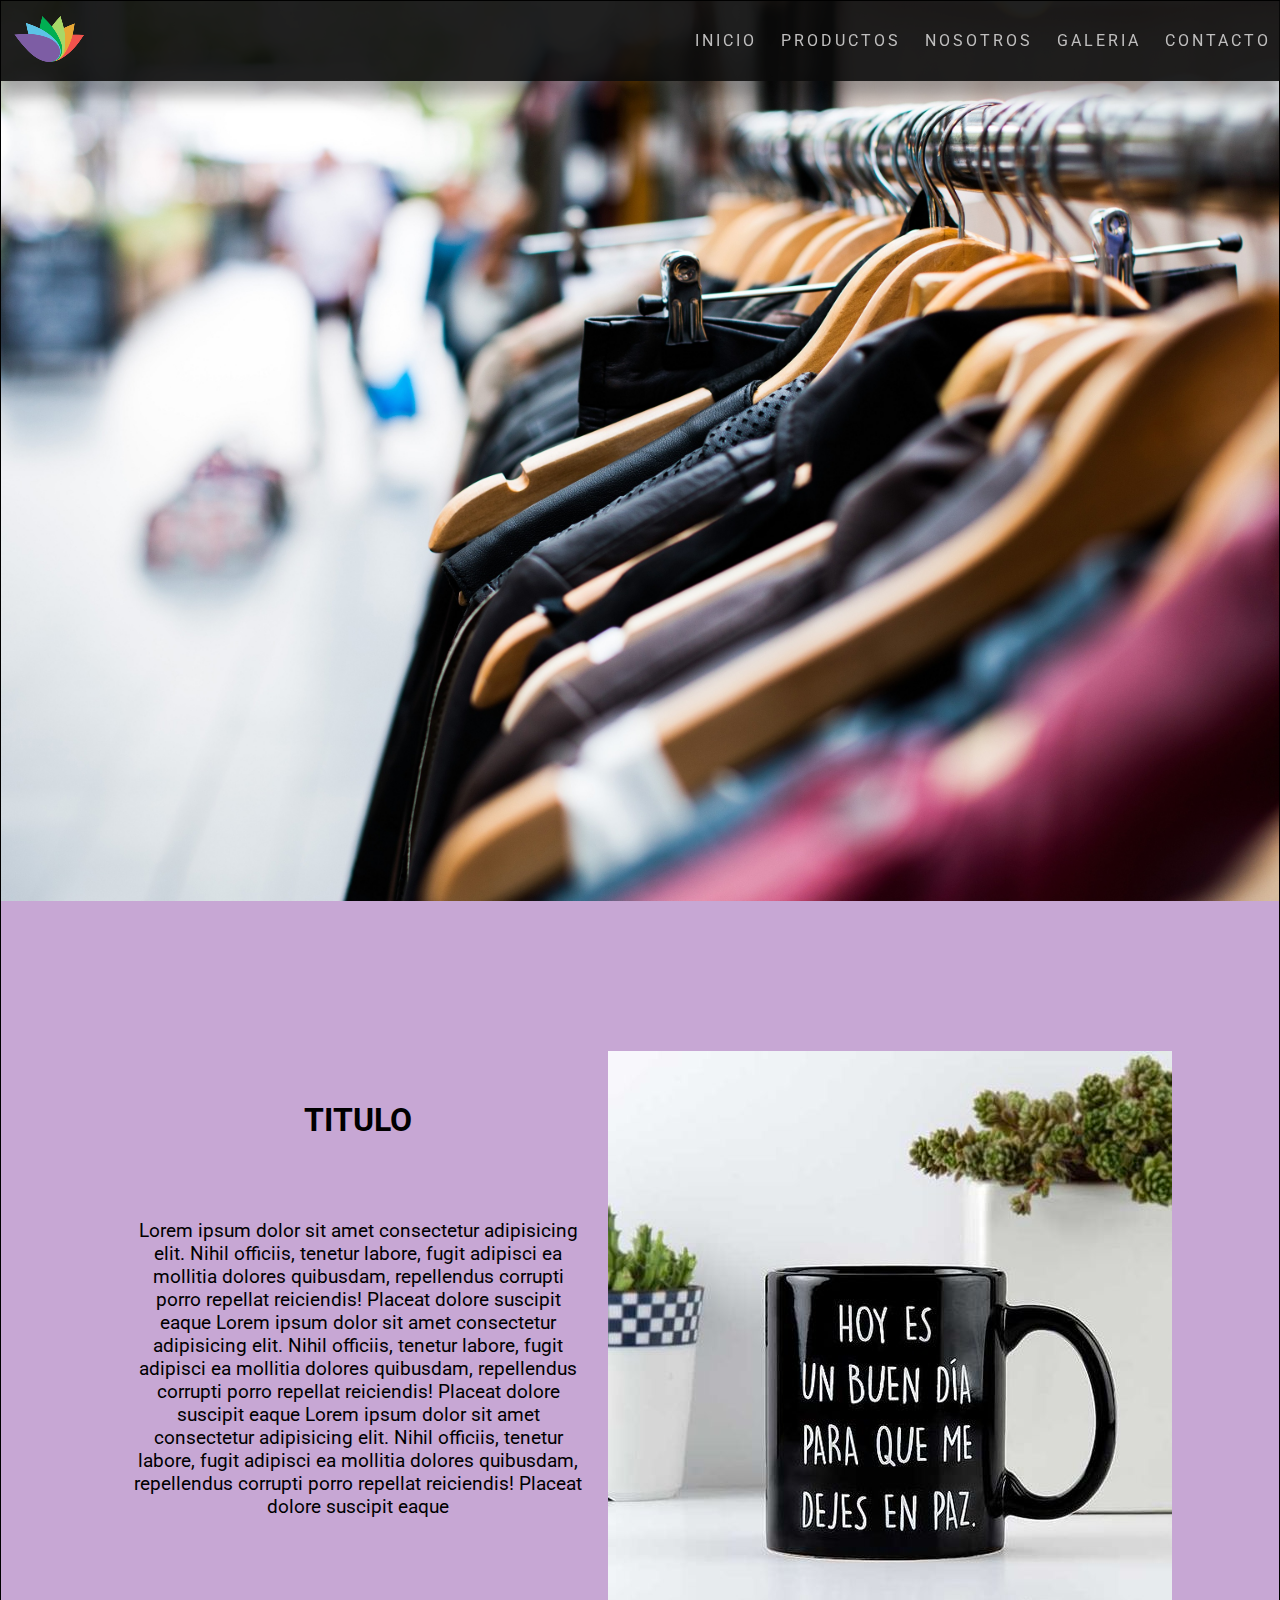
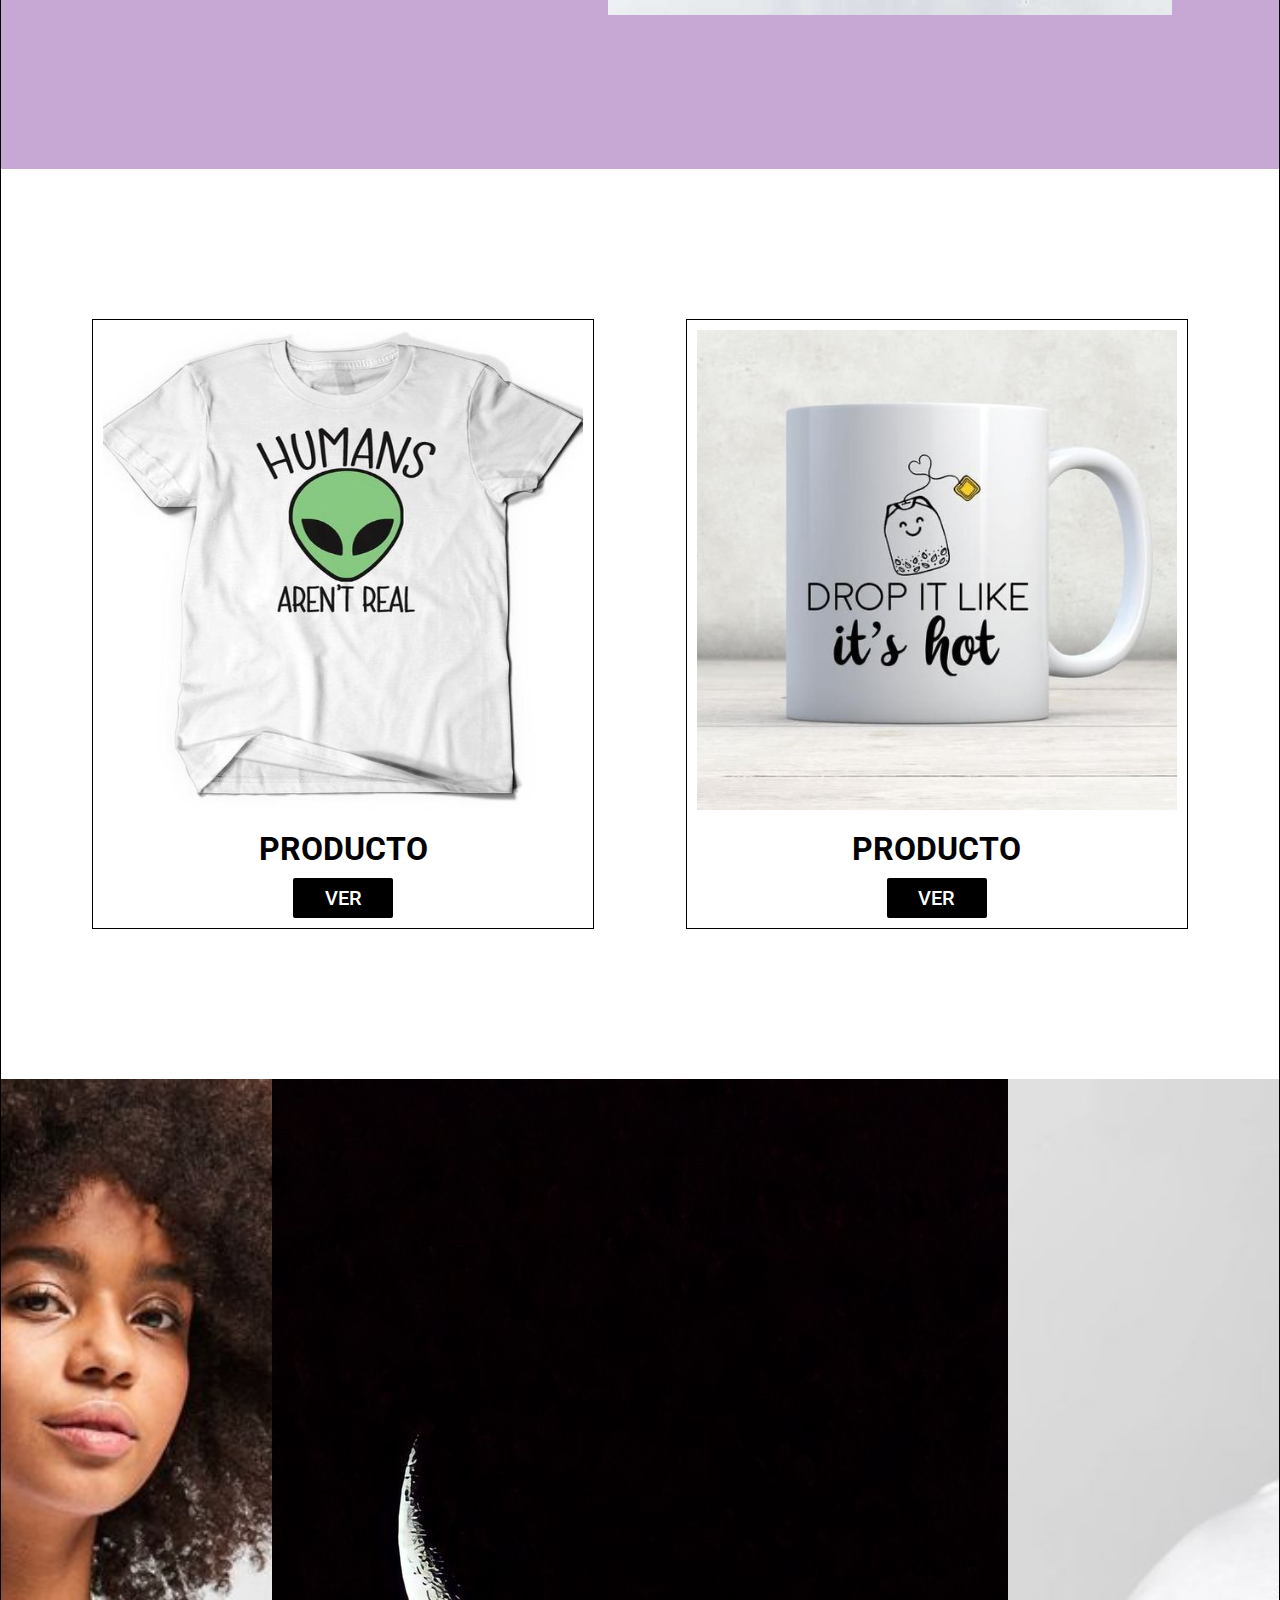
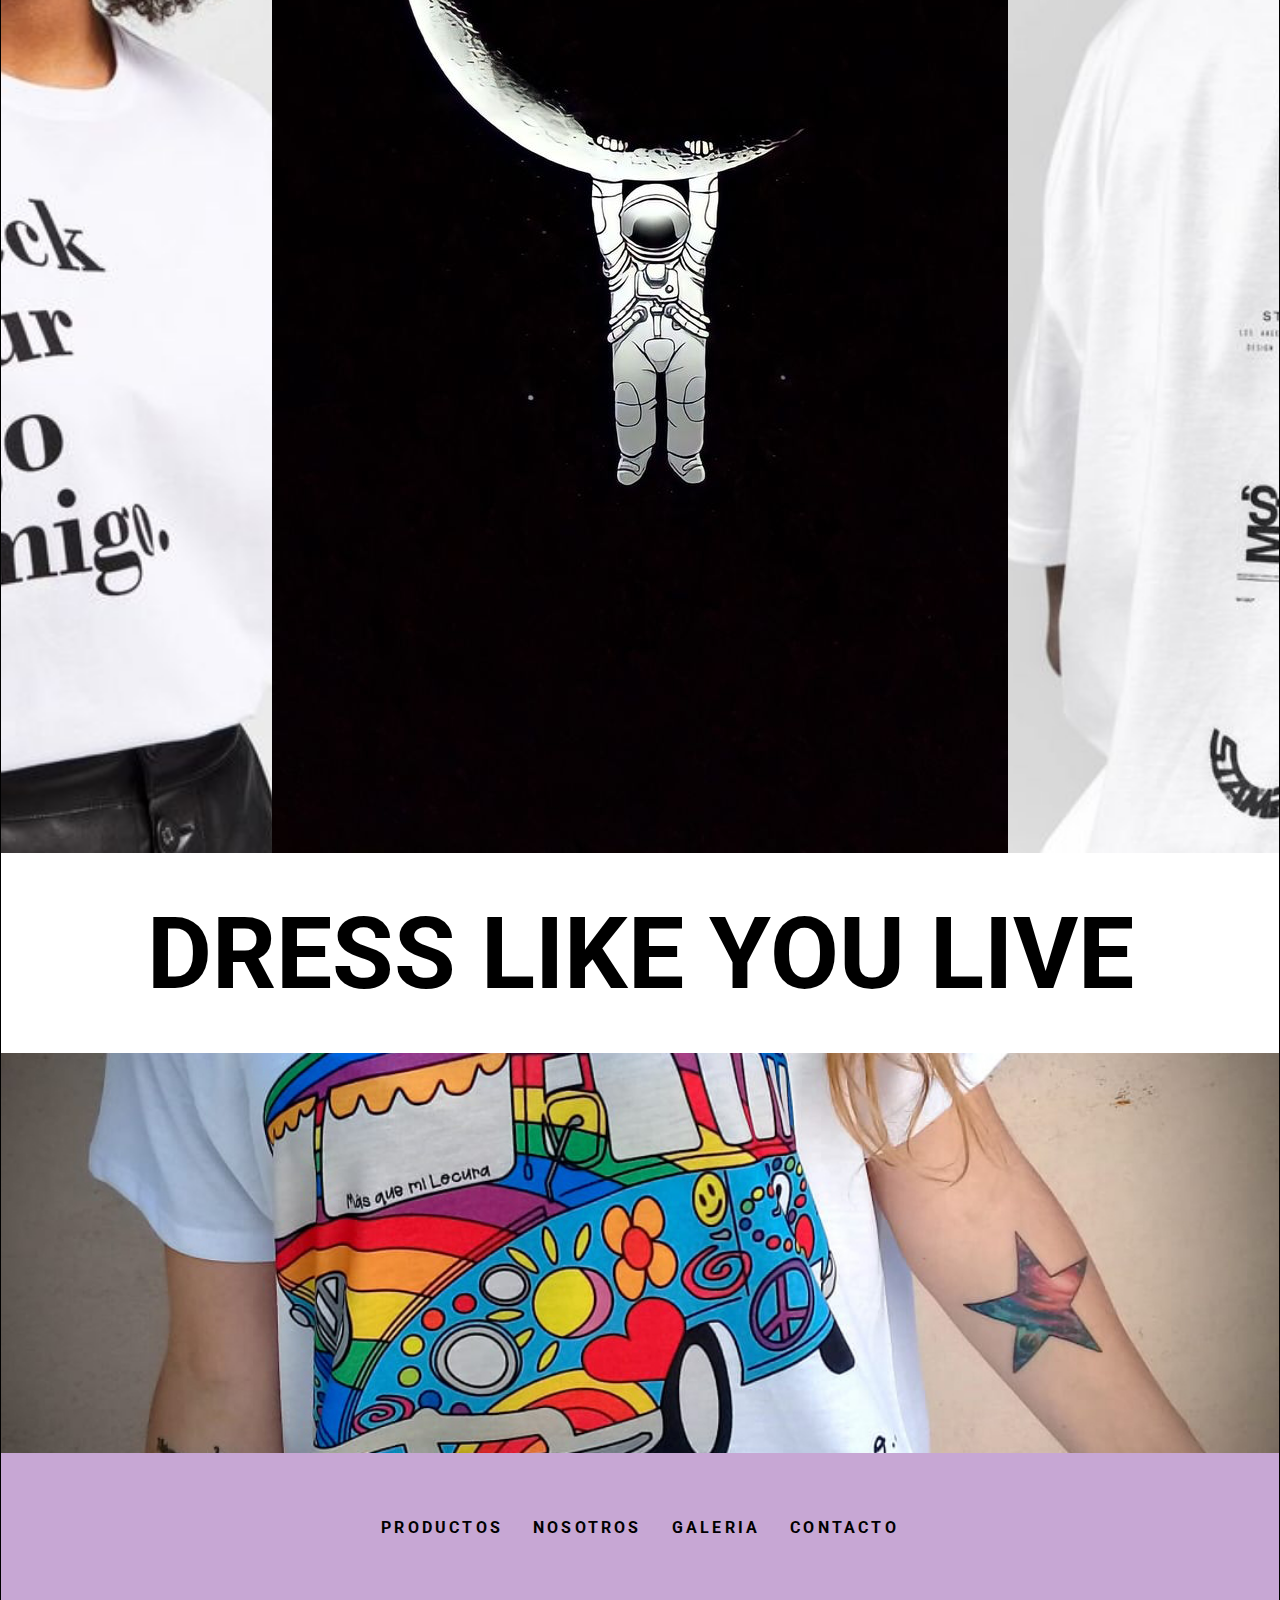
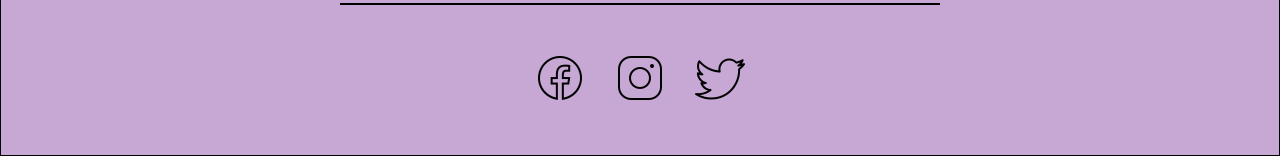
<file: index.html>
<!DOCTYPE html>
<html lang="en">

<head>
    <meta charset="UTF-8">
    <meta http-equiv="X-UA-Compatible" content="IE=edge">
    <meta name="viewport" content="width=device-width, initial-scale=1.0">
    <link rel="stylesheet" href="css/style.css">
    <link rel="preconnect" href="https://fonts.googleapis.com">
    <link rel="preconnect" href="https://fonts.gstatic.com" crossorigin>
    <link href="https://fonts.googleapis.com/css2?family=Roboto:ital,wght@0,100;0,300;0,400;0,500;0,700;0,900;1,100;1,300;1,400;1,500;1,700;1,900&display=swap" rel="stylesheet">
    <title>Sublimados Panicami - Inicio</title>
</head>

<body>
    <nav>
        <div class="nav-container">
            <div class="logo">
                <img src="/images/logo.png" alt="logo">
            </div>
            <ul class="links ">
                <li class="link-nav"><a href="/index.html">Inicio</a> </li>
                <li class="link-nav"><a href="/pages/productos.html">Productos</a></li>
                <li class="link-nav"><a href="/pages/nosotros.html">Nosotros</a></li>
                <li class="link-nav"><a href="/pages/galeria.html">Galeria</a></li>
                <li class="link-nav"><a href="/pages/contacto.html">Contacto</a></li>
            </ul>
            <div class="toggle">
                |||
            </div>
        </div>
    </nav>
    <main>
        <div>
            <img src="images/fnd-index.jpg" class="fnd-nav" alt="gorro, remera y zapatos">
        </div>
        <section id="index1">
            <div class="contain">
                <div class="info">
                    <h1>Titulo</h1>
                    <p> Lorem ipsum dolor sit amet consectetur adipisicing elit.
                        Nihil officiis, tenetur labore, fugit adipisci ea mollitia dolores quibusdam,
                        repellendus corrupti porro repellat reiciendis! Placeat dolore suscipit eaque
                        Lorem ipsum dolor sit amet consectetur adipisicing elit.
                        Nihil officiis, tenetur labore, fugit adipisci ea mollitia dolores quibusdam,
                        repellendus corrupti porro repellat reiciendis! Placeat dolore suscipit eaque
                        Lorem ipsum dolor sit amet consectetur adipisicing elit.
                        Nihil officiis, tenetur labore, fugit adipisci ea mollitia dolores quibusdam,
                        repellendus corrupti porro repellat reiciendis! Placeat dolore suscipit eaque
                    </p>
                </div>
                <div>
                    <img src="images/9.jpg" alt="taza">
                    
                </div>
            </div>
        </section>
        <section id="index2">
            <div class="contain">
                <div class="container-carrusel">
                    <img src="images/8.jpg" class="img-carrusel" alt="camiseta alien">
                    <h1>Producto</h1>
                    <div class="container-btn">
                        <button class="boton"><span>Ver</span></button>
                    </div>
                </div>
                <div class="container-carrusel">
                    <img src="images/7.jpg" class="img-carrusel" alt="taza te">
                    <h1>Producto</h1>
                    <div class="container-btn">
                        <button class="boton"><span>Ver</span></button>
                    </div>
                </div>

            </div>
        </section>
        <section id="#index3">
            <div class="contain">
                <img src="images/1.jpg" class="portada" alt="chica remera blanca">
                <img src="images/4.jpg" alt="astronauta" id="astro">
                <img src="images/3.jpg" class="portada" alt="chico remera blanca">
            </div>
        </section>
        <section id="index4">
            <div class="contain">
                <h1>Dress like you live</h1>
            </div>
        </section>
        <section id="index5">
            <div class="contain">
                <img src="images/14.jpg" alt="remera camioneta">
            </div>
        </section>
    </main>
    <footer>
        <div class="pie-links">
            <ul>
                <li><a href="pages/productos.html">Productos</a></li>
                <li><a href="pages/nosotros.html">Nosotros</a></li>
                <li><a href="pages/galeria.html">Galeria</a></li>
                <li><a href="pages/contacto.html">Contacto</a></li>
            </ul>
        </div>
        <div class="contain">
            <hr class="linea">
        </div>
            <div class="pie-links">
                <ul>
                    <li><a href="#"><img src="images/icons8-facebook-50.png" alt="facebook"></a></li>
                    <li><a href="#"><img src="images/icons8-instagram-50.png" alt="instagram"></a></li>
                    <li><a href="#"><img src="images/icons8-twitter-50.png" alt="twitter"></a></li>
                </ul>
            </div>
    </footer>
</body>
<script src="/js/main.js"></script>

</html>
</file>
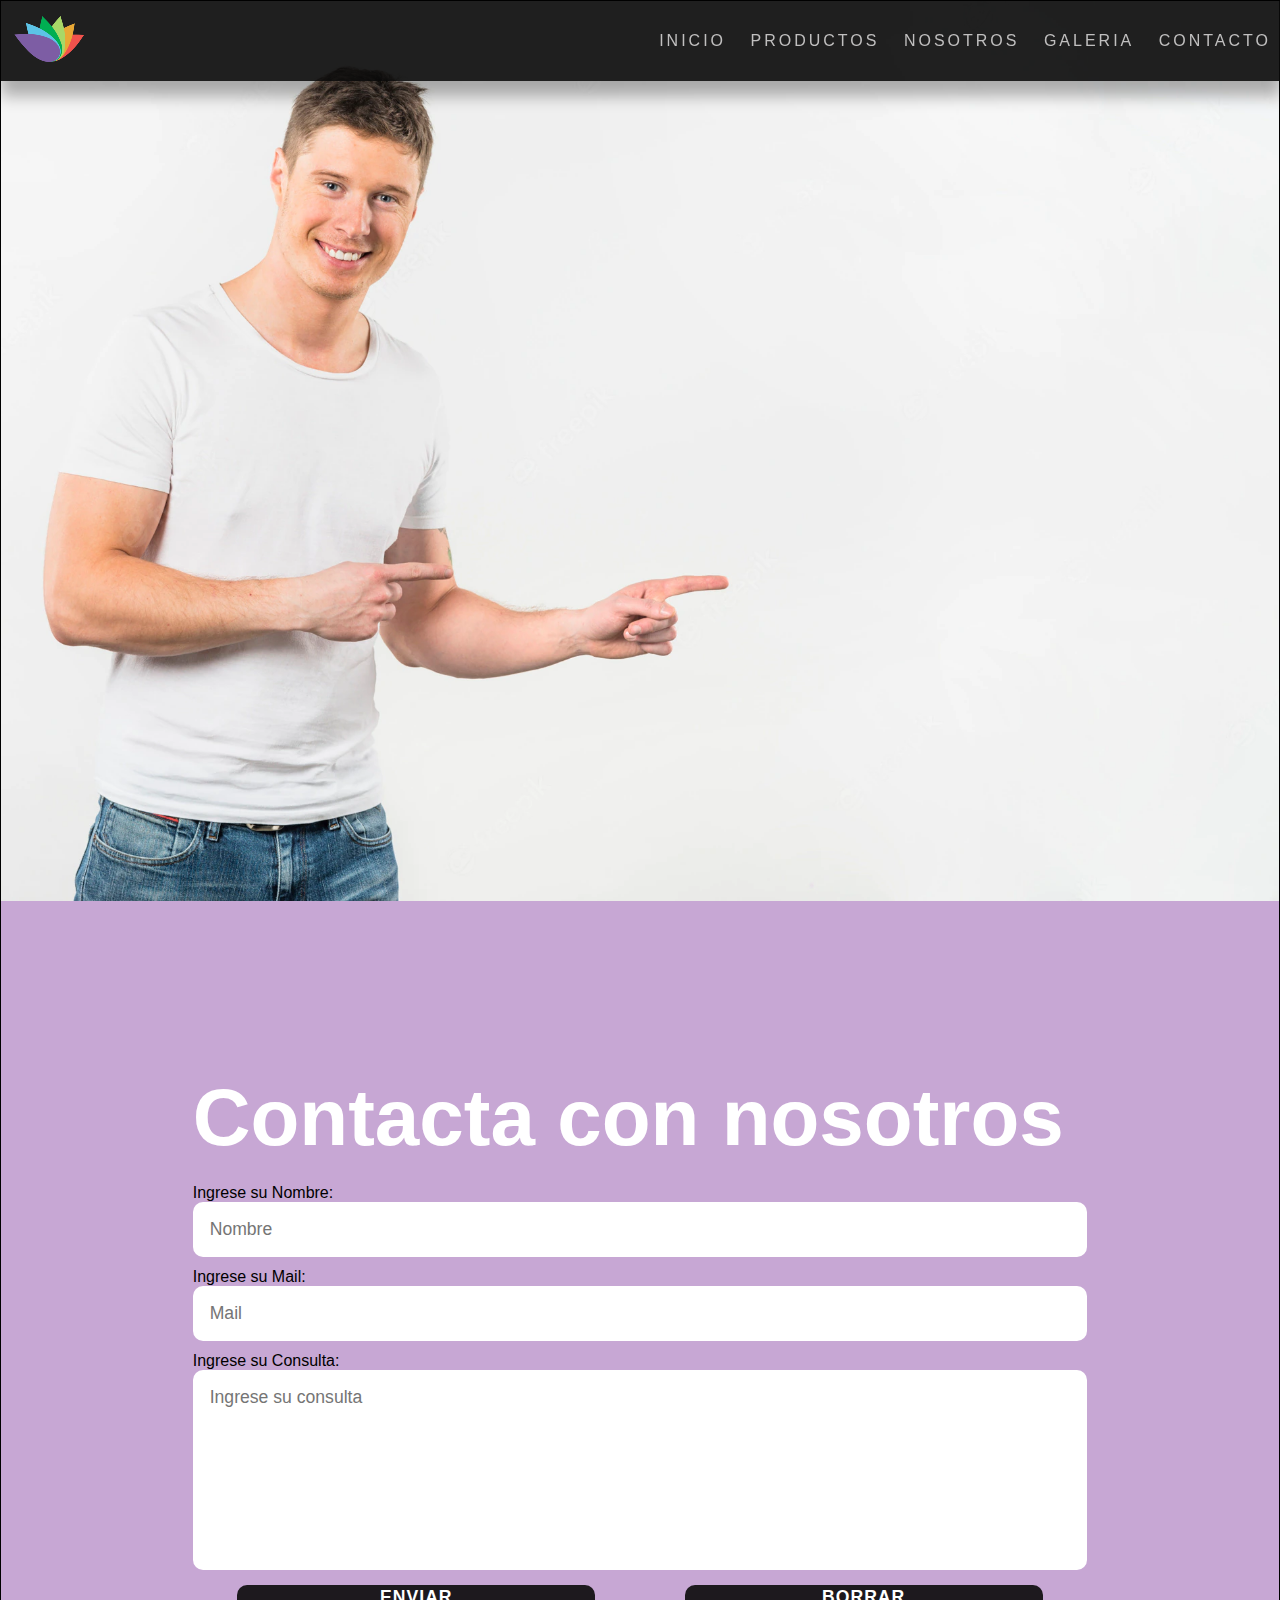
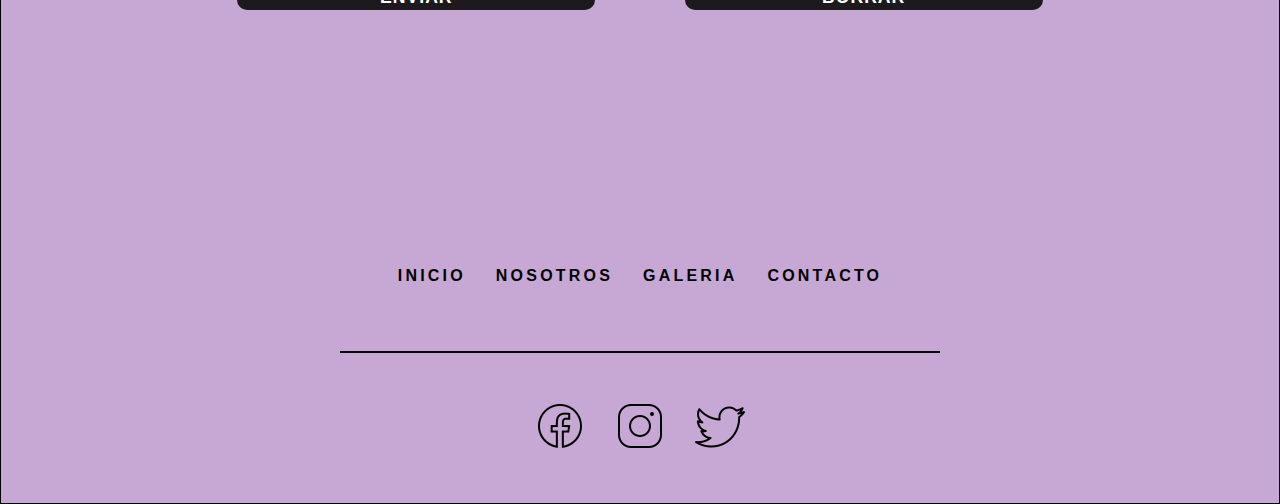
<file: pages/contacto.html>
<!DOCTYPE html>
<html lang="en">

<head>
    <meta charset="UTF-8">
    <meta http-equiv="X-UA-Compatible" content="IE=edge">
    <meta name="viewport" content="width=device-width, initial-scale=1.0">
    <link rel="stylesheet" href="/css/style.css">
    <title>Sublimados Panicami - Contacto</title>
</head>

<body>
    <nav>
        <div class="nav-container">
            <div class="logo">
                <img src="/images/logo.png" alt="logo">
            </div>      
            <ul class="links ">
                <li class="link-nav"><a href="/index.html">Inicio</a> </li>
                <li class="link-nav"><a href="productos.html">Productos</a></li>
                <li class="link-nav"><a href="nosotros.html">Nosotros</a></li>
                <li class="link-nav"><a href="galeria.html">Galeria</a></li>
                <li class="link-nav"><a href="contacto.html">Contacto</a></li>
            </ul>
            <div class="toggle">
                |||
            </div>
        </div>
    </nav>
    <main>
        <div fnd-container>
            <img src="/images/happy-young-man-pointing-his-fingers-against-white-background_23-2148055702.webp"
                class="fnd-nav" alt="taza sonriente">
        </div>
        <section id="contacto">
            <div class="contacto-form">
                <h1>Contacta con nosotros</h1>
                <form action="post" class="form-envios" mialto="lucaslagos1199@gmail.com">
                    <label for="nombre">Ingrese su Nombre:</label>
                    <input type="text" name="nombre" id="nombre" placeholder="Nombre">
                    <label for="mail">Ingrese su Mail:</label>
                    <input type="text" name="mail" id="mail" placeholder="Mail">
                    <label for="mail">Ingrese su Consulta:</label>
                    <textarea name="consulta" id="consulta" cols="39" rows="10"
                        placeholder="Ingrese su consulta"></textarea>
                    <br>
                    <div class="botonform-div">
                        <button class="boton-form" type="submit">Enviar</button>
                        <button class="boton-form" type="reset">Borrar</button>
                    </div>
                </form>
            </div>
        </section>
        <footer>
            <div class="pie-links">
                <ul>
                    <li><a href="/index.html">Inicio</a></li>
                    <li><a href="nosotros.html">Nosotros</a></li>
                    <li><a href="#">Galeria</a></li>
                    <li><a href="contacto.html">Contacto</a></li>
                </ul>
            </div>
            <div class="contain">
                <hr class="linea">
            </div>
            <div class="pie-links">
                <ul>
                    <li><a href="#"><img src="/images/icons8-facebook-50.png" alt="facebook"></a></li>
                    <li><a href="#"><img src="/images/icons8-instagram-50.png" alt="instagram"></a></li>
                    <li><a href="#"><img src="/images/icons8-twitter-50.png" alt="twitter"></a></li>
                </ul>
            </div>
        </footer>

        <script src="/js/main.js"></script>
</body>

</html>
</file>
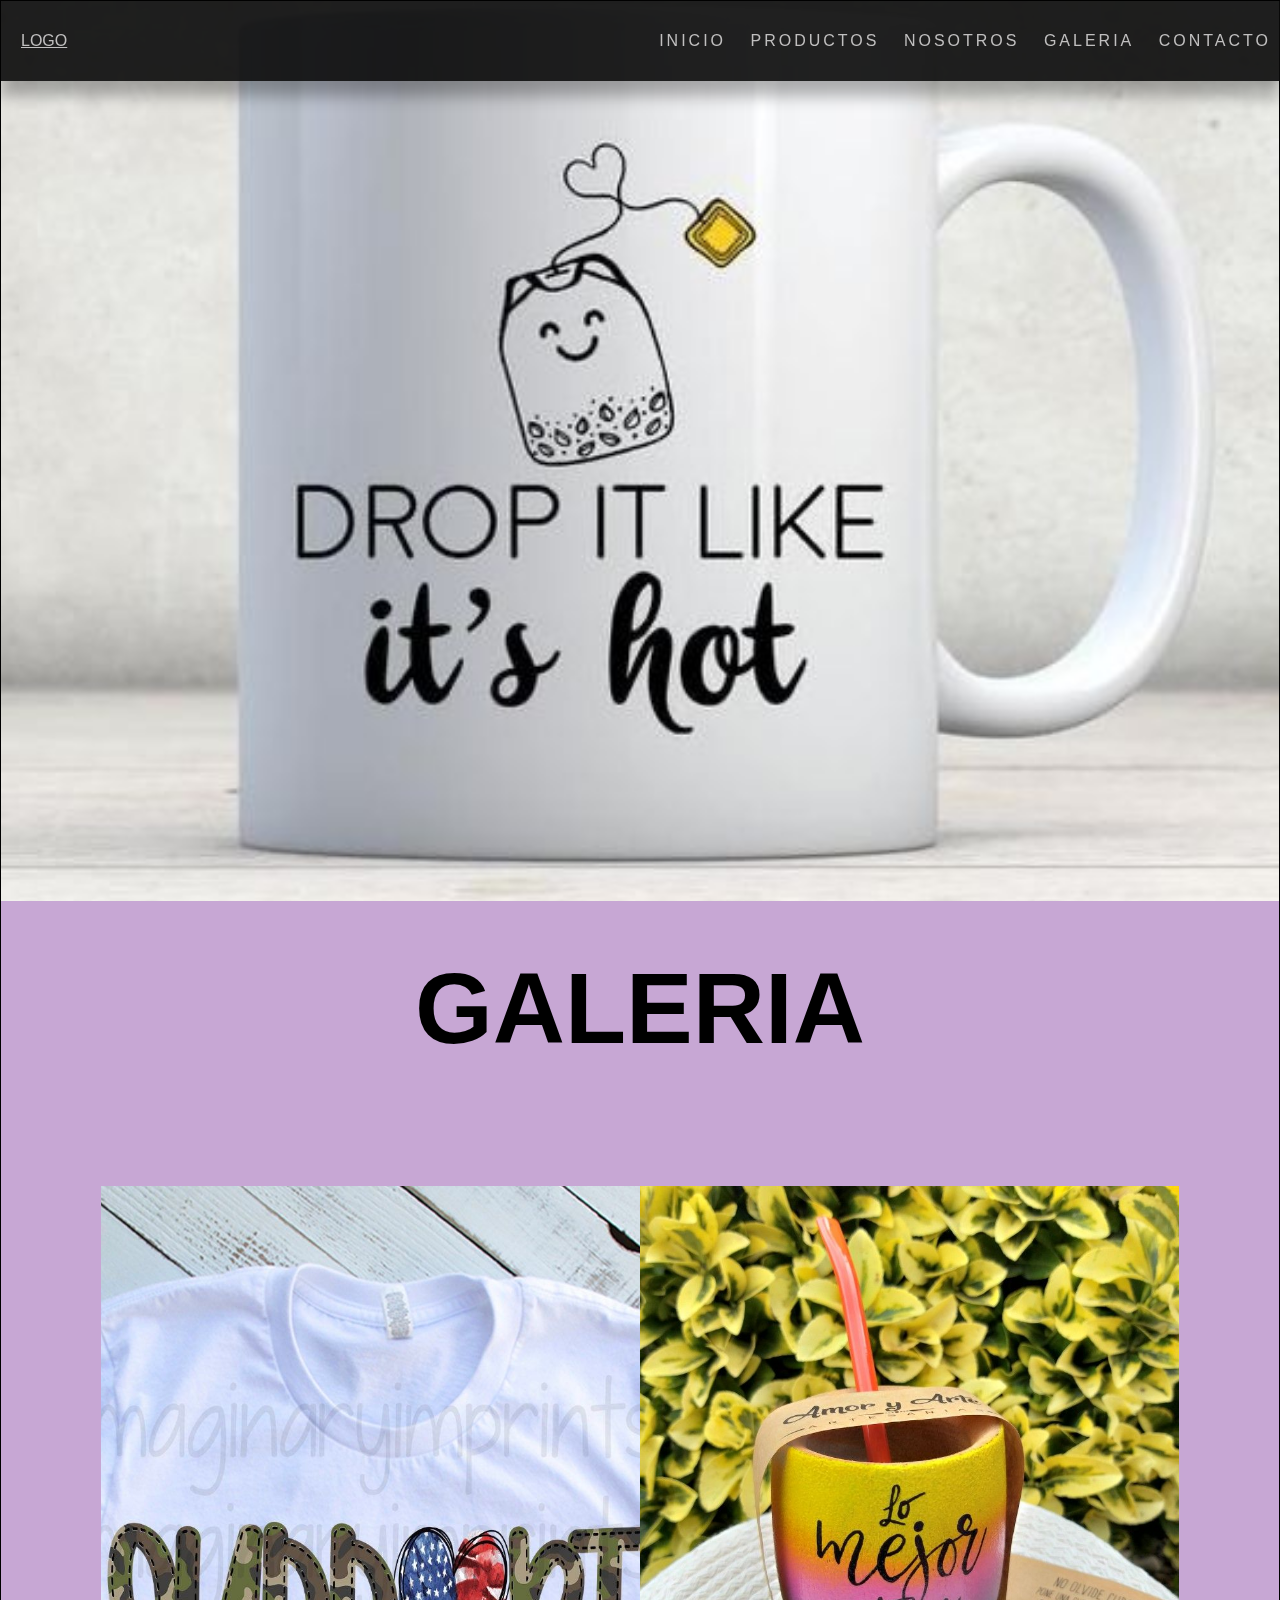
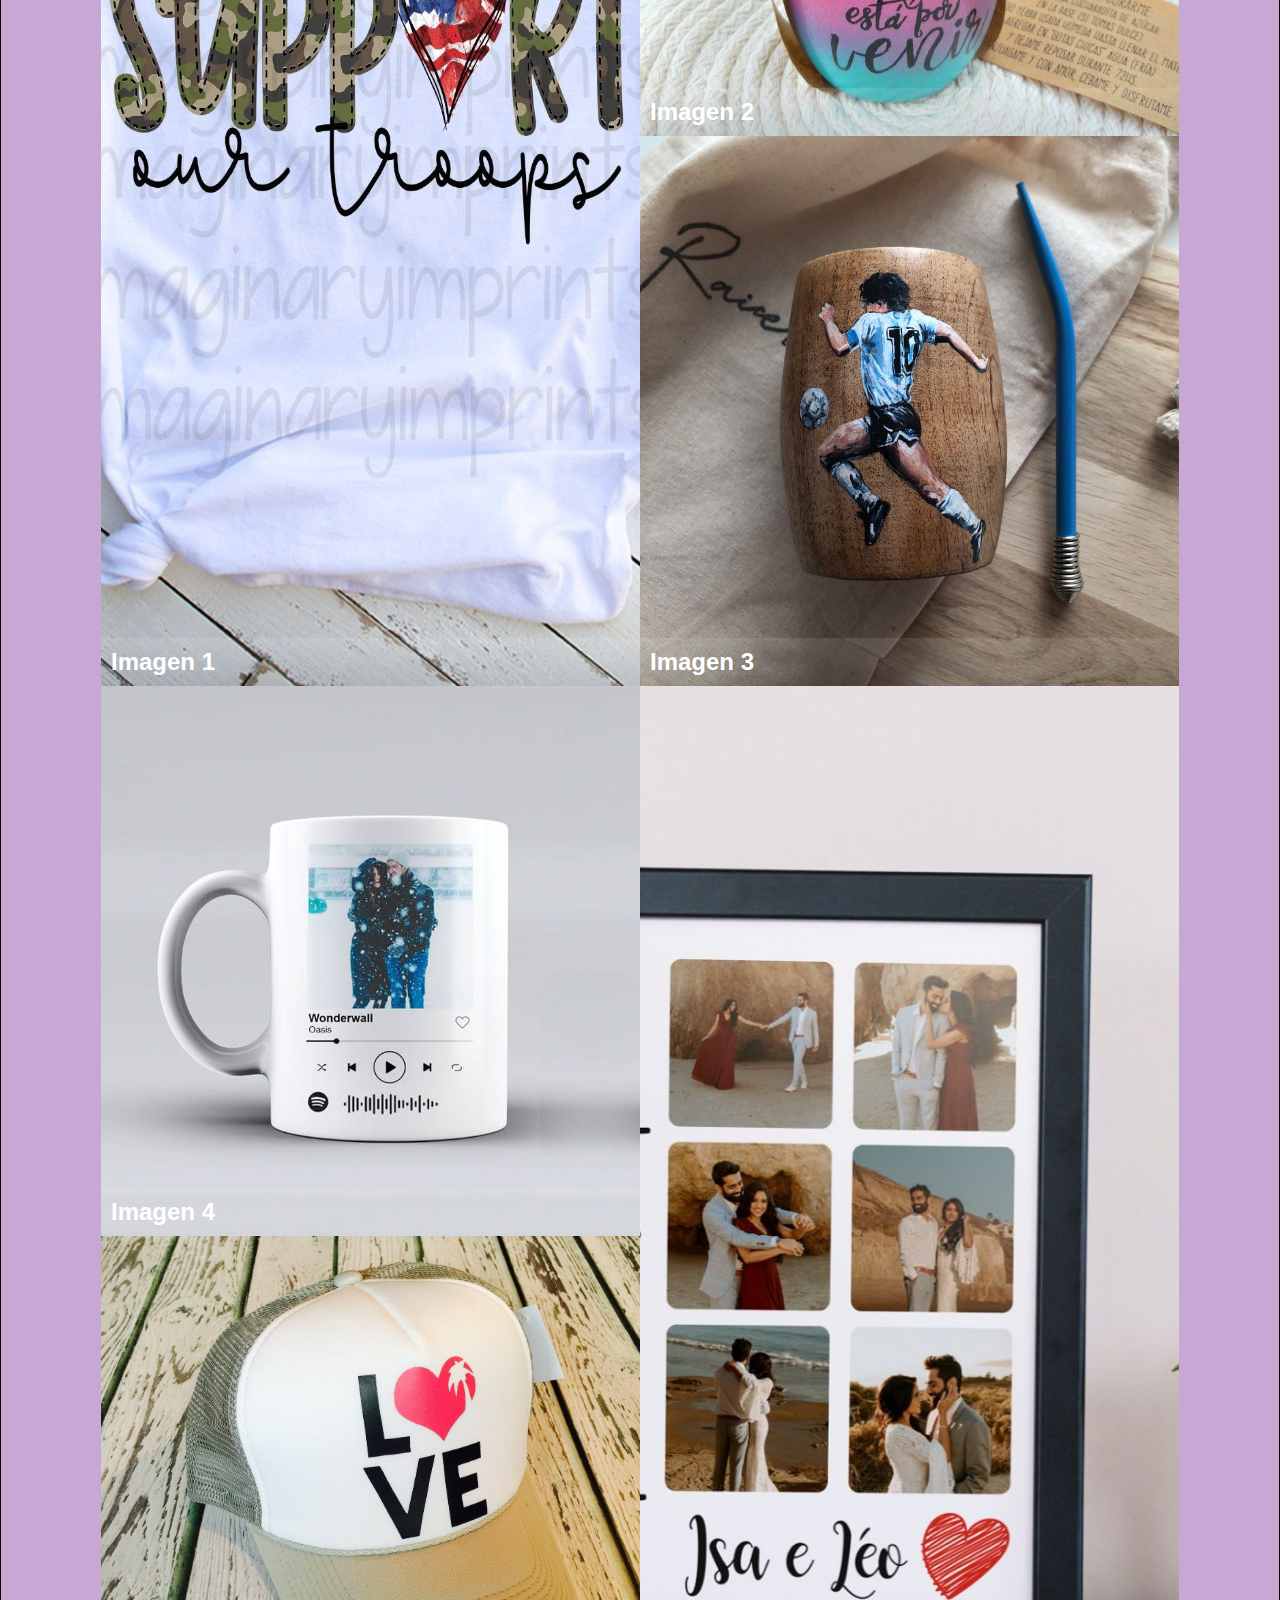
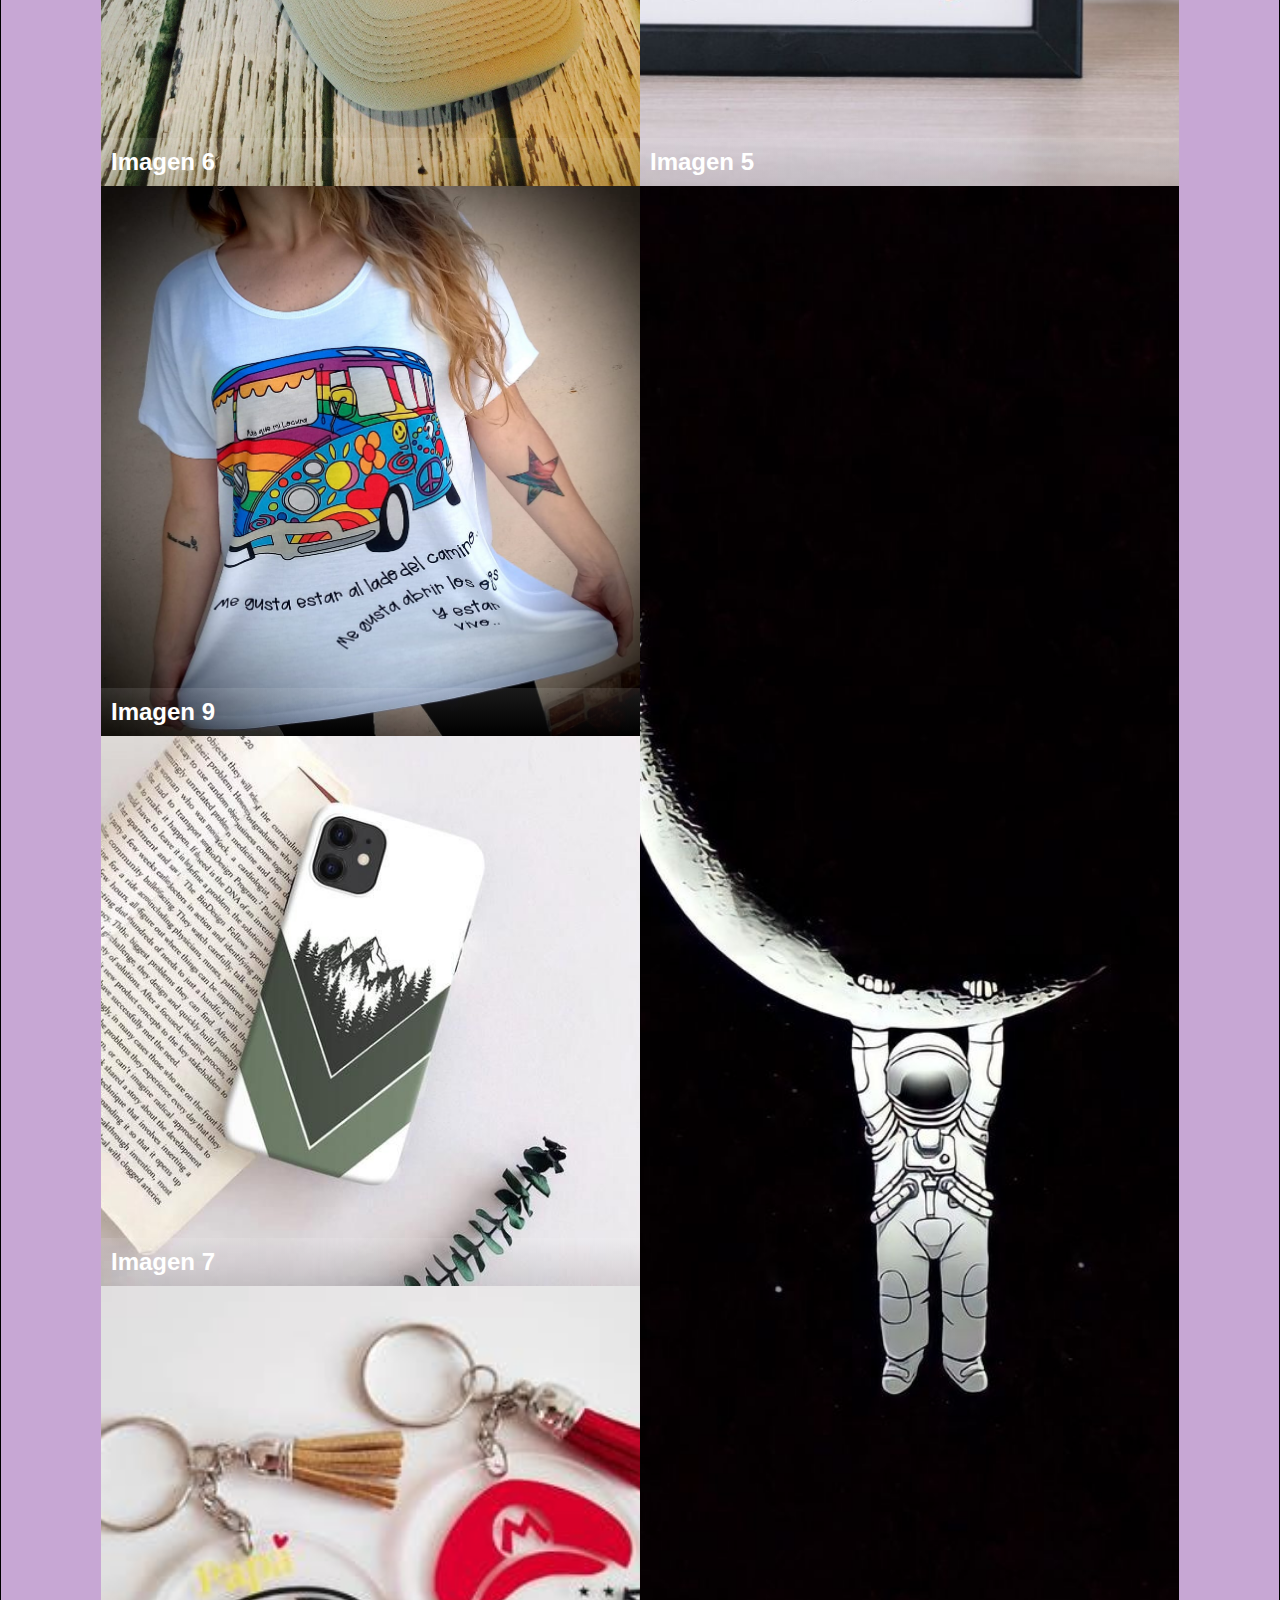
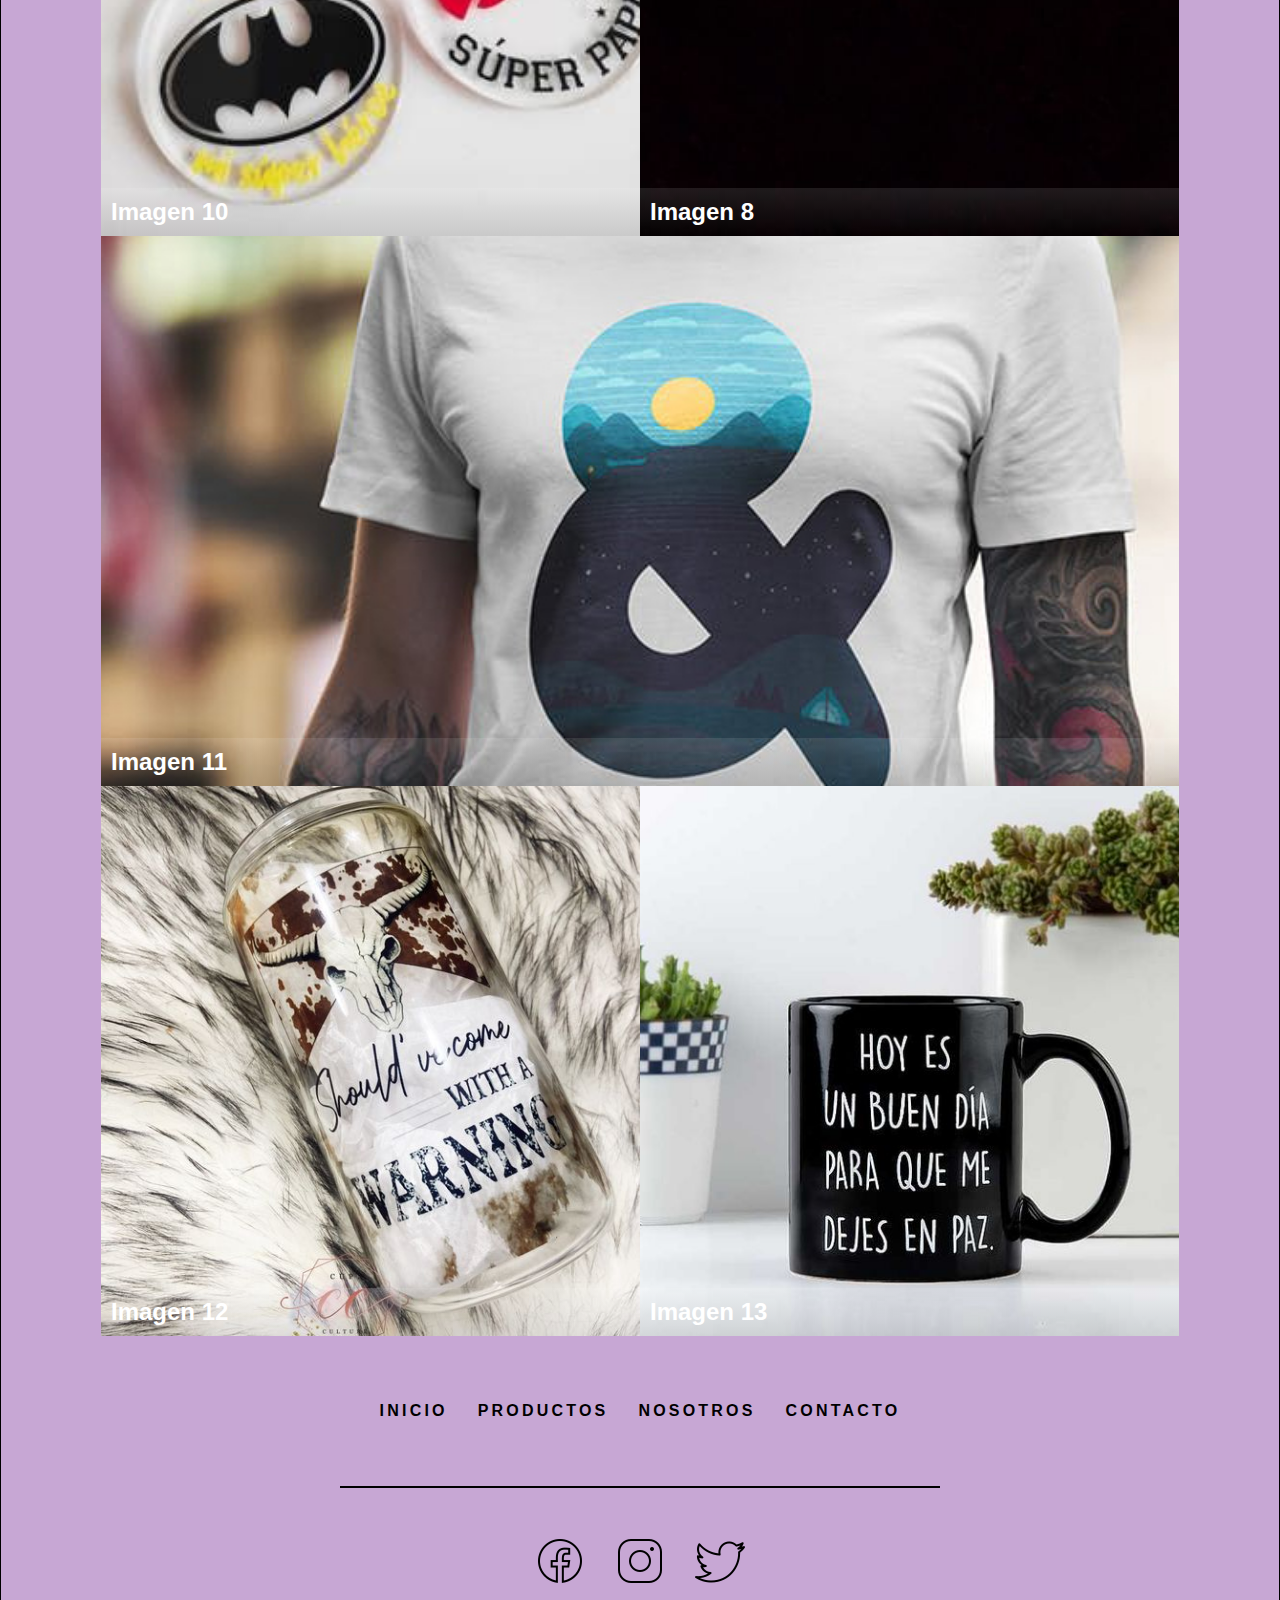
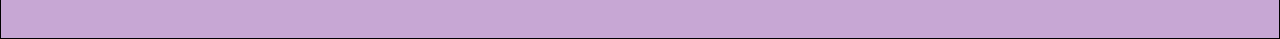
<file: pages/galeria.html>
<!DOCTYPE html>
<html lang="en">

<head>
    <meta charset="UTF-8">
    <meta http-equiv="X-UA-Compatible" content="IE=edge">
    <meta name="viewport" content="width=device-width, initial-scale=1.0">
    <link rel="stylesheet" href="/css/style.css">

    <title>Sublimados Panicami - Galeria</title>
</head>

<body>
    <nav>
        <div class="nav-container">
            <div class="logo">
                <a href="#" class="logo">Logo</a>
            </div>
            <ul class="links ">
                <li class="link-nav"><a href="/index.html">Inicio</a> </li>
                <li class="link-nav"><a href="productos.html">Productos</a></li>
                <li class="link-nav"><a href="nosotros.html">Nosotros</a></li>
                <li class="link-nav"><a href="galeria.html">Galeria</a></li>
                <li class="link-nav"><a href="contacto.html">Contacto</a></li>
            </ul>
            <div class="toggle">
                |||
            </div>
        </div>
    </nav>
    <main>
        <div>
            <img src="/images/7.jpg" class="fnd-nav" alt="taza sonriente">
        </div>
        <section id="galeria">
            <h1>galeria</h1>
            <div class="galeria-container">
                <div class="galeria-item">
                    <img src="/images/shirt.jpeg" class="galeria-foto" alt="remera">
                    <h2>Imagen 1</h2>
                </div>
                <div class="galeria-item">
                    <img src="/images/mate.jpeg" class="galeria-foto" alt="mate">
                    <h2>Imagen 2</h2>
                </div>
                <div class="galeria-item">
                    <img src="/images/mate2.jpeg" class="galeria-foto" alt="mate">
                    <h2>Imagen 3</h2>
                </div>
                <div class="galeria-item">
                    <img src="/images/tazas.jpeg" class="galeria-foto" alt="taza">
                    <h2>Imagen 4</h2>
                </div>
                <div class="galeria-item">
                    <img src="/images/cuadros.jpeg" class="galeria-foto" alt="cuadros">
                    <h2>Imagen 5</h2>
                </div>
                <div class="galeria-item">
                    <img src="/images/hat.jpeg" class="galeria-foto" alt="gorra">
                    <h2>Imagen 6</h2>
                </div>
                <div class="galeria-item">
                    <img src="/images/13.jpg" class="galeria-foto" alt="chica con remera">
                    <h2>Imagen 9</h2>
                </div>
                <div class="galeria-item">
                    <img src="/images/4.jpg" class="galeria-foto" alt="hombre luna">
                    <h2>Imagen 8</h2>
                </div>
                <div class="galeria-item">
                    <img src="/images/case.jpeg" class="galeria-foto" alt="funda">
                    <h2>Imagen 7</h2>
                </div>
                <div class="galeria-item">
                    <img src="/images/llaveros.jpeg" class="galeria-foto" alt="llaveros">
                    <h2>Imagen 10</h2>
                </div>
                <div class="galeria-item">
                    <img src="/images/12.jpg" class="galeria-foto" alt="chico remera">
                    <h2>Imagen 11</h2>
                </div>
                <div class="galeria-item">
                    <img src="/images/5.jpg" class="galeria-foto" alt="taza">
                    <h2>Imagen 12</h2>
                </div>
                <div class="galeria-item">
                    <img src="/images/9.jpg" class="galeria-foto" alt="taza negra">
                    <h2>Imagen 13</h2>
                </div>
            </div>
        </section>
        <footer>
            <div class="pie-links">
                <ul>
                    <li><a href="/index.html">Inicio</a></li>
                    <li><a href="productos.html">Productos</a></li>
                    <li><a href="nosotros.html">Nosotros</a></li>
                    <li><a href="contacto.html">Contacto</a></li>
                </ul>
            </div>
            <div class="contain">
                <hr class="linea">
            </div>
            <div class="pie-links">
                <ul>
                    <li><a href="#"><img src="/images/icons8-facebook-50.png" alt="facebook"></a></li>
                    <li><a href="#"><img src="/images/icons8-instagram-50.png" alt="instagram"></a></li>
                    <li><a href="#"><img src="/images/icons8-twitter-50.png" alt="twitter"></a></li>
                </ul>
            </div>
        </footer>
</body>
<script src="/js/main.js"></script>

</html>
</file>
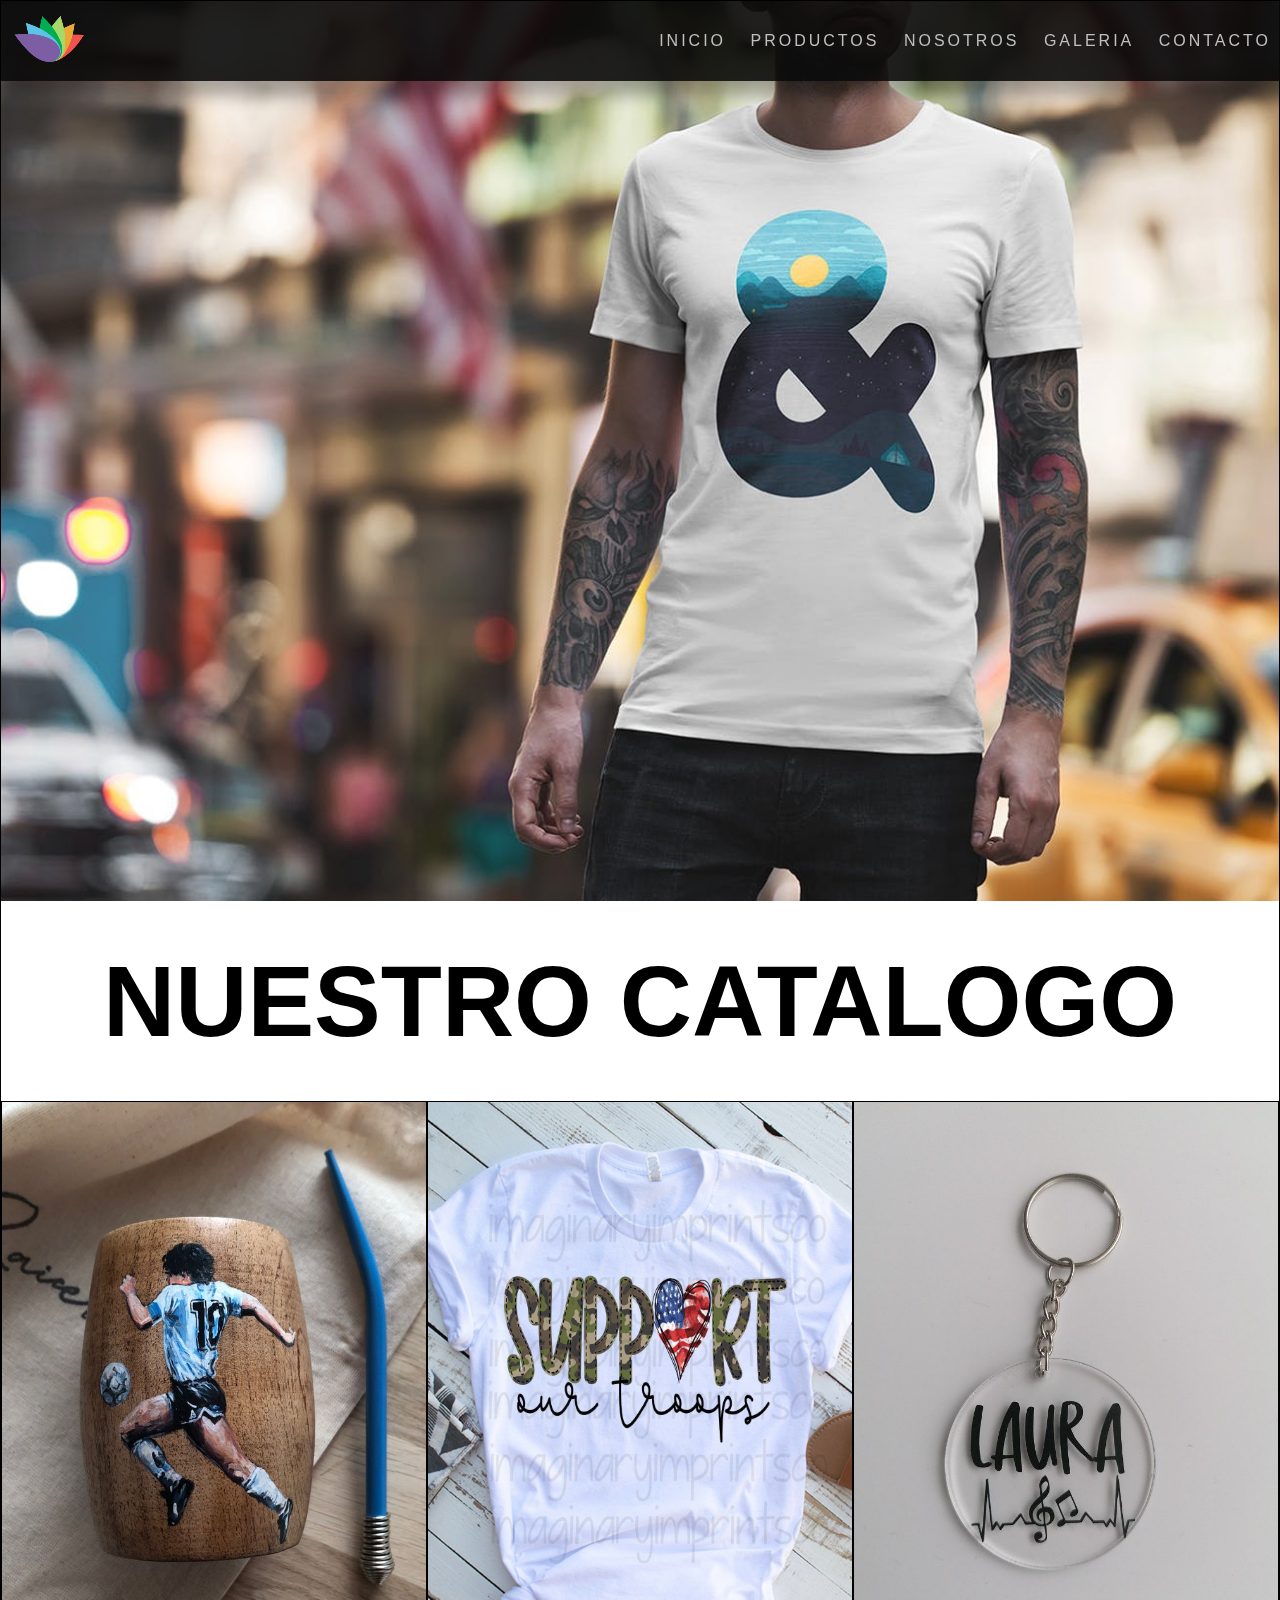
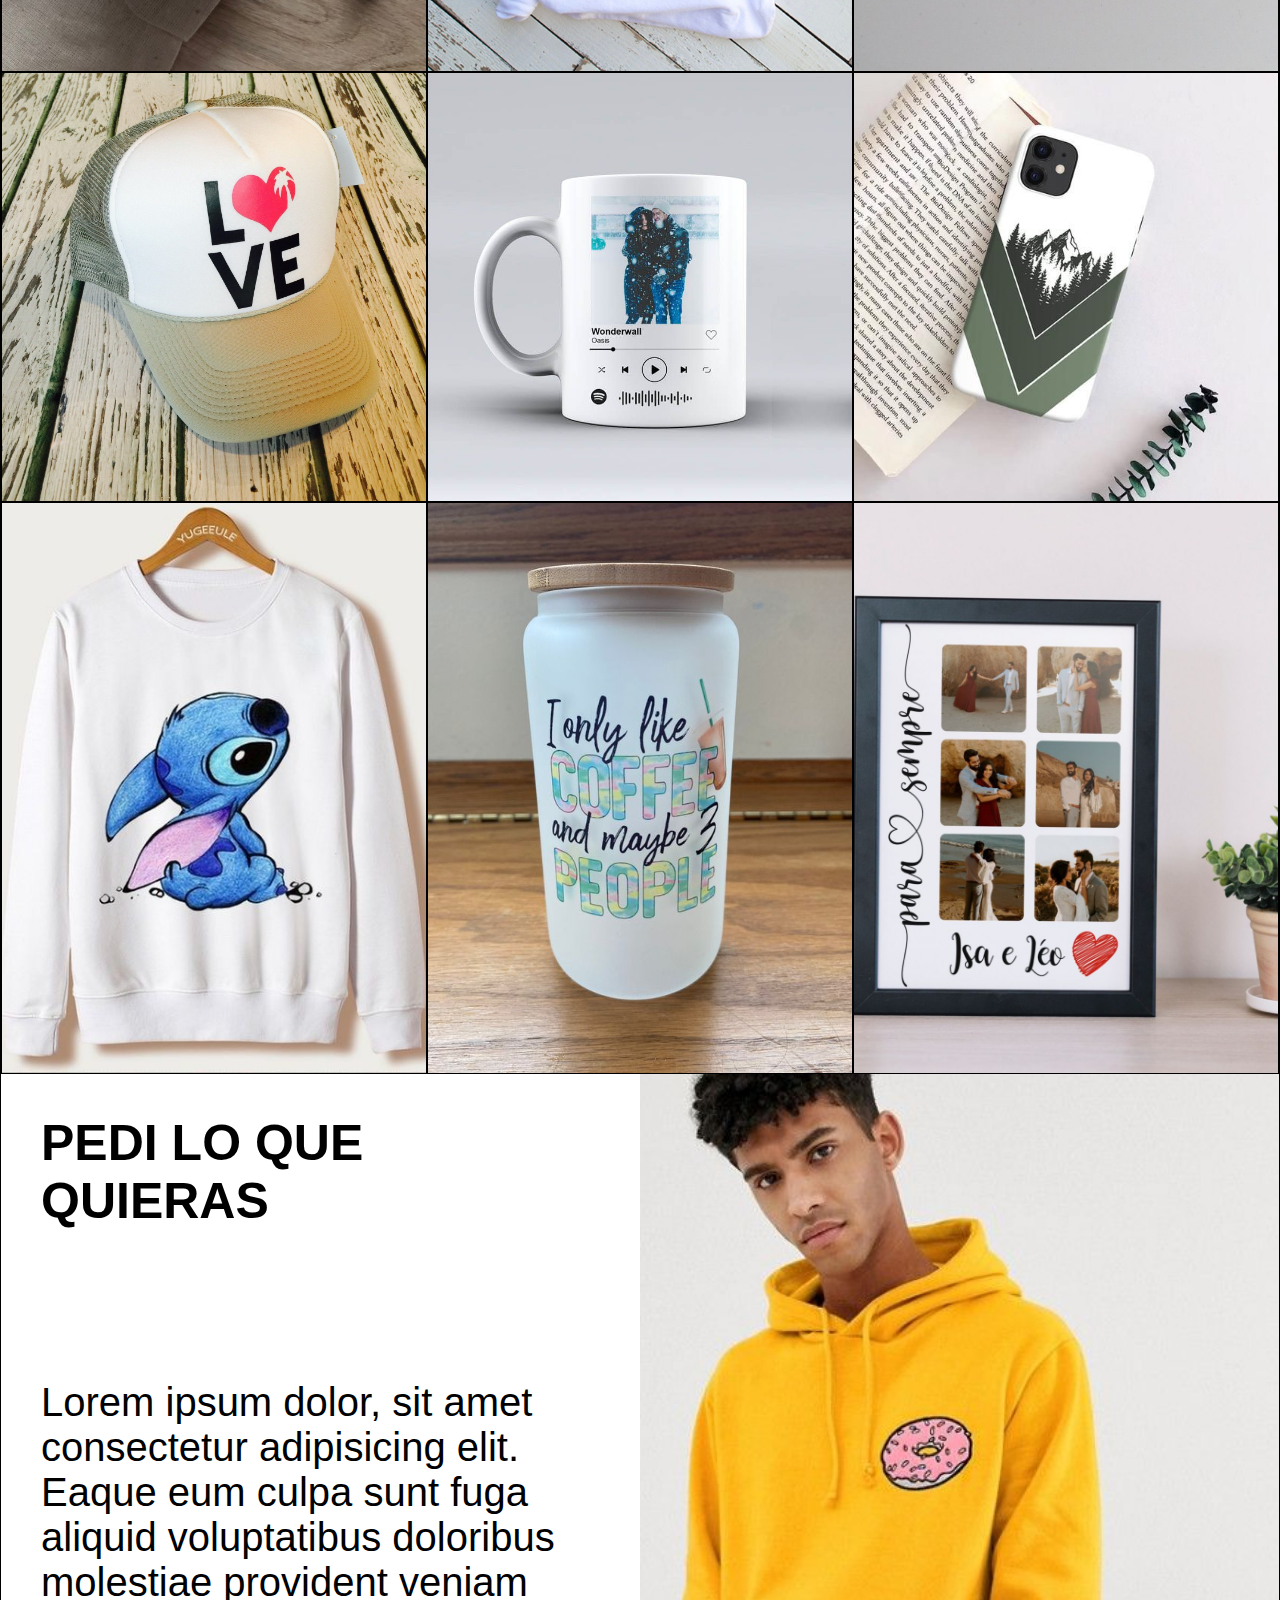
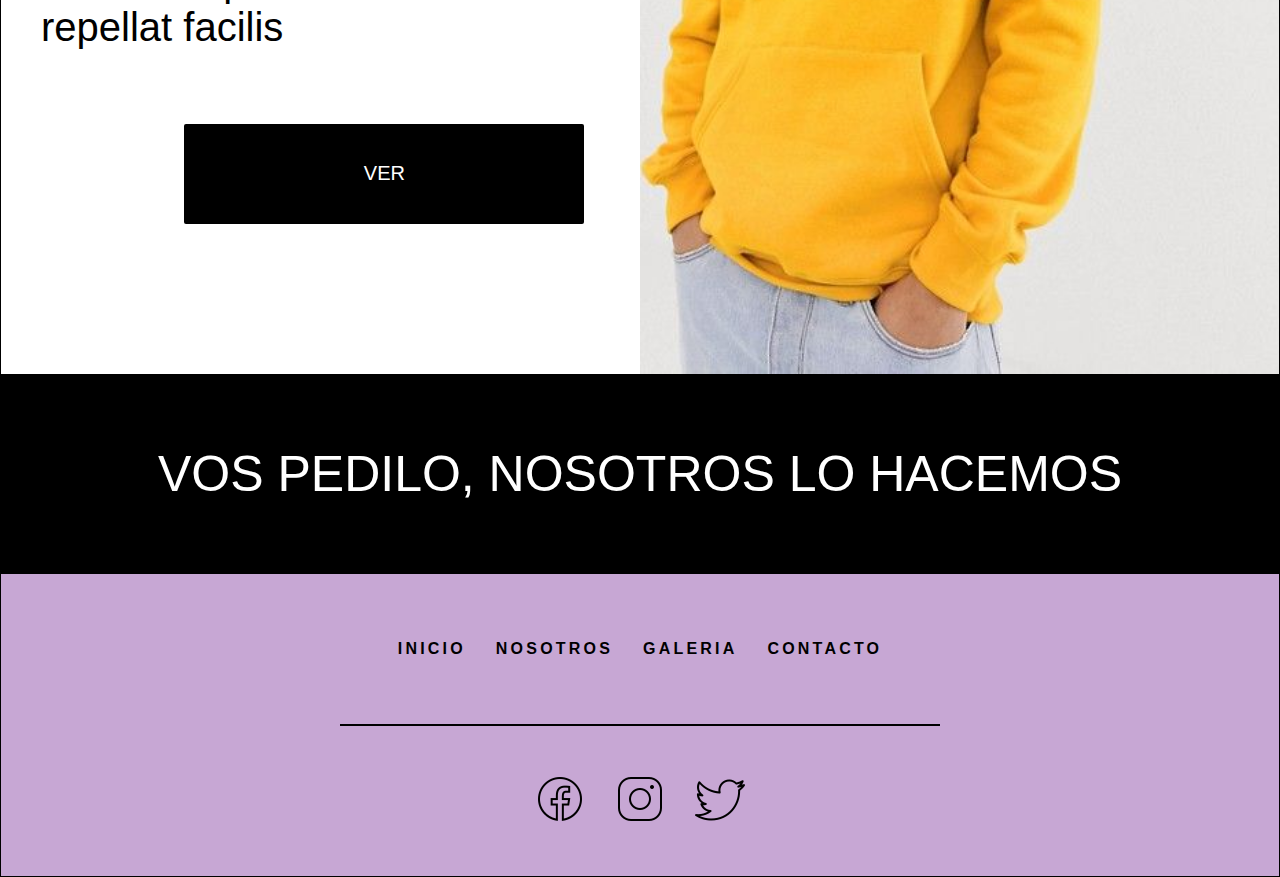
<file: pages/productos.html>
<!DOCTYPE html>
<html lang="en">

<head>
    <meta charset="UTF-8">
    <meta http-equiv="X-UA-Compatible" content="IE=edge">
    <meta name="viewport" content="width=device-width, initial-scale=1.0">
    <link rel="stylesheet" href="/css/style.css">
    <title>Sublimados Panicami - Productos</title>
</head>

<body>
    <nav>
        <div class="nav-container">
            <div class="logo">
                <img src="/images/logo.png" alt="logo">
            </div>
            <ul class="links ">
                <li class="link-nav"><a href="/index.html">Inicio</a> </li>
                <li class="link-nav"><a href="productos.html">Productos</a></li>
                <li class="link-nav"><a href="nosotros.html">Nosotros</a></li>
                <li class="link-nav"><a href="galeria.html">Galeria</a></li>
                <li class="link-nav"><a href="contacto.html">Contacto</a></li>
            </ul>
            <div class="toggle">
                |||
            </div>
        </div>
    </nav>
    <main>
        <div>
            <img src="/images/12.jpeg" class="fnd-nav" alt="remera">
        </div>
        <section id="productos1">
            <div class="contain">
                <h1>Nuestro Catalogo</h1>
            </div>
        </section>
        <section id="prodcutos2">
            <div class="grilla">
                <div class="banner">
                    <img src="/images/mate2.jpeg" alt="mate">
                </div>
                <div class="banner">
                    <img src="/images/shirt.jpeg" alt="remera">

                </div>
                <div class="banner">
                    <img src="/images/llaverojpg.jpg" alt="Llaveros">

                </div>
                <div class="banner">
                    <img src="/images/hat.jpeg" alt="Gorras">

                </div>
                <div class="banner">
                    <img src="/images/tazas.jpeg" alt="Tazas">

                </div>
                <div class="banner">
                    <img src="/images/case.jpeg" alt="Fundas">

                </div>
                <div class="banner">
                    <img src="/images/buzos.png" alt="Buzos">

                </div>
                <div class="banner">
                    <img src="/images/6.jpg" alt="Bazar">
                </div>
                <div class="banner">
                    <img src="/images/cuadros.jpeg" alt="Cuadros">
                </div>
            </div>
        </section>
        <section id="productos3">
            <div class="grilla">
                <div id="texto" class="texto">
                    <h1>Pedi lo que quieras</h1>
                    <p>Lorem ipsum dolor, sit amet consectetur adipisicing elit. Eaque eum culpa sunt fuga aliquid voluptatibus doloribus molestiae provident veniam repellat facilis
                    </p>
                </div>
                <div id="boton" class="container-btn">
                    <button class="boton"><span>Ver</span></button>
                </div>
                <div id="imagen">
                    <img src="/images/Pull&Bear Homer Simpson hoodie in yellow _ ASOS.jpeg" alt="">
                </div>
            </div>
        </section>
        <section id="productos4">
            <div class="contain">Vos pedilo, nosotros lo hacemos</div>
        </section>
    </main>
    <footer>
        <div class="pie-links">
            <ul>
                <li><a href="/index.html">Inicio</a></li>
                <li><a href="nosotros.html">Nosotros</a></li>
                <li><a href="galeria.html">Galeria</a></li>
                <li><a href="contacto.html">Contacto</a></li>
            </ul>
        </div>
        <div class="contain">
            <hr class="linea">
        </div>
            <div class="pie-links">
                <ul>
                    <li><a href="#"><img src="/images/icons8-facebook-50.png" alt=""></a></li>
                    <li><a href="#"><img src="/images/icons8-instagram-50.png" alt=""></a></li>
                    <li><a href="#"><img src="/images/icons8-twitter-50.png" alt=""></a></li>
                </ul>
            </div>
    </footer>
    <script src="/js/main.js"></script>

</body>
</html>
</file>
<file: css/style.css>
/*VARIABLES*/
nav {
  background-color: rgba(10, 10, 10, 0.7);
  box-shadow: 0 15px 15px rgba(0, 0, 0, 0.3);
  height: 80px;
  position: fixed;
  width: 100%;
  z-index: 9000;
}

.nav-container {
  margin: auto;
  display: flex;
  justify-content: space-between;
  line-height: 80px;
  z-index: 100;
  background-color: rgba(10, 10, 10, 0.7);
}
.nav-container .logo {
  display: flex;
  align-items: center;
  margin-left: 10px;
  color: #c0bfbf;
  text-transform: uppercase;
  z-index: 100;
}

.links .link-nav {
  display: inline-block;
}
.links .link-nav a {
  position: relative;
  text-decoration: none;
  font-size: 1em;
  color: #c0bfbf;
  text-transform: uppercase;
  letter-spacing: 0.2em;
  letter-spacing: 3px;
  margin: 0 10px;
  transition: 0.3s;
}
.links .link-nav a::before {
  content: "";
  position: absolute;
  width: 100%;
  bottom: -2px;
  height: 2px;
  background: #C7A7D4;
  transform: scaleX(0);
  transition: transform 0.5s ease-in-out;
  transform-origin: right;
}
.links .link-nav a:hover::before {
  transform: scaleX(1);
  transform-origin: left;
}

.toggle {
  color: #c0bfbf;
  margin-right: 20px;
  font-size: 30px;
  transform: rotate(90deg);
  cursor: pointer;
  transition: 0.3s;
  display: none;
}

.rotate {
  transform: rotate(180deg);
}

.fnd-nav {
  width: 100%;
  height: 100vh;
  vertical-align: top;
  object-fit: cover;
}

/*MENU HAMBURGUESA*/
@media screen and (max-width: 800px) {
  nav {
    z-index: 9000;
  }
  .toggle {
    display: inline-block;
  }
  .links {
    position: absolute;
    display: flex;
    flex-direction: column;
    text-align: center;
    overflow: hidden;
    height: 100vh;
    background-color: rgba(10, 10, 10, 0.9);
    width: 100%;
    z-index: 1;
    top: -100vh;
    transition: 0.5s;
  }
  .active {
    top: 80px;
  }
}
#index1 {
  margin-top: 150px;
  margin-bottom: 150px;
}
#index1 .info {
  width: 500px;
  display: flex;
  flex-direction: column;
  align-items: center;
}
#index1 .info h1 {
  font-size: xx-large;
  text-transform: uppercase;
  padding-bottom: 80px;
  padding-top: 50px;
}
#index1 .info p {
  font-size: larger;
  padding-left: 20px;
  padding-right: 20px;
}

#index2 {
  background-color: white;
}
#index2 .contain {
  display: flex;
  justify-content: space-evenly;
  overflow: visible;
}
#index2 h1 {
  text-transform: uppercase;
  font-weight: 700;
  padding: 10px;
}

.container-carrusel {
  border: black 1px solid;
  margin-top: 150px;
  margin-bottom: 150px;
  padding-bottom: 10px;
  display: flex;
  flex-direction: column;
}

.img-carrusel {
  width: 500px;
  height: 500px;
  padding: 10px;
}

/*INDEX3*/
.portada {
  width: 100%;
  object-fit: cover;
}

/*INDEX4*/
#index4 {
  background-color: white;
  height: 200px;
  font-size: 50px;
  text-transform: uppercase;
  text-decoration: dashed;
  display: flex;
  justify-content: center;
  align-items: center;
}

#index5 {
  width: 100%;
}
#index5 img {
  width: 100%;
  object-fit: fill;
}

.container-btn {
  width: 100%;
}

/*BOTONES INDEX*/
.boton {
  display: inline-flex;
  width: 100px;
  height: 40px;
  background: black;
  font-family: "Roboto", sans-serif;
  color: white;
  font-size: 20px;
  align-items: center;
  justify-content: center;
  font-weight: 500;
  border: none;
  cursor: pointer;
  text-transform: uppercase;
  transition: 0.4s ease all;
  border-radius: 2px;
  position: relative;
  overflow: hidden;
}
.boton:hover {
  color: black;
}
.boton::after {
  content: "";
  width: 100%;
  height: 100%;
  background-color: #C7A7D4;
  position: absolute;
  z-index: 1;
  top: -110px;
  left: 0;
  transition: 0.4s ease-in-out all;
}
.boton:hover::after {
  top: 0;
}
.boton span {
  position: relative;
  z-index: 2;
  transition: 0.4s ease;
}

/*Botones CONTACTO*/
.botonform-div {
  justify-content: space-around;
  display: flex;
}

.boton-form {
  color: #fff;
  display: inline-block;
  background: rgba(10, 10, 10, 0.9);
  font-size: 1.1rem;
  letter-spacing: 1px;
  text-transform: uppercase;
  font-weight: 600;
  border: 2px solid transparent;
  border-radius: 10px;
  width: 40%;
  transition: ease 0.2seg;
  margin-bottom: 20px;
  margin-left: 5px;
  margin-right: 5px;
  cursor: pointer;
}
.boton-form:hover {
  border: 2px solid;
  background: transparent;
  transform: scale(1.1);
}

.pie-links {
  width: 100%;
  height: 150px;
  display: inline-flex;
  align-items: center;
  justify-content: center;
}
.pie-links ul {
  list-style: none;
  position: relative;
  display: flex;
  gap: 30px;
}
.pie-links ul li a {
  position: relative;
  text-decoration: none;
  font-size: 1em;
  color: black;
  text-transform: uppercase;
  letter-spacing: 0.2em;
  font-weight: 700;
  transition: 0.3s ease all;
}
.pie-links ul li a:hover {
  color: white;
}

.linea {
  color: black;
  border: black 1px solid;
  width: 600px;
}

#productos1 {
  background-color: white;
  height: 200px;
  font-size: 50px;
  text-transform: uppercase;
  display: flex;
  justify-content: center;
  align-items: center;
}

/*PRODCUTOS2*/
.grilla {
  margin: auto;
  text-align: center;
  display: grid;
  grid-template-columns: 1fr 1fr 1fr;
}
.grilla img {
  width: 100%;
  height: 100%;
  object-fit: cover;
  border: black 1px solid;
}

/*PRODUCTOS3*/
#productos3 {
  background-color: white;
}
#productos3 h1 {
  font-size: 50px;
  text-transform: uppercase;
}
#productos3 p {
  font-size: 40px;
  padding-top: 150px;
}
#productos3 .grilla {
  grid-template-columns: 10% 40% 50%;
  grid-template-rows: auto;
  display: grid;
  grid-area: "texto texto imagen" "boton  boton   imagen";
  width: 100%;
}
#productos3 .grilla img {
  width: 100%;
  height: 900px;
  object-fit: cover;
  border: none;
  vertical-align: top;
}
#productos3 .boton {
  width: 400px;
  height: 100px;
}

#boton {
  padding-top: 650px;
}

.texto {
  display: flex;
  flex-direction: column;
  align-items: flex-start;
  text-align: left;
  padding: 40px;
  width: 600px;
}

#productos4 {
  height: 200px;
  background-color: black;
  color: white;
  font-size: 50px;
  text-transform: uppercase;
  display: flex;
  justify-content: center;
  align-items: center;
}

#nosotros1 {
  background-color: white;
  width: 100%;
}
#nosotros1 img {
  height: auto;
  vertical-align: top;
  border: none;
}
#nosotros1 .grilla {
  display: grid;
  grid-template-columns: 1fr 1fr;
}

.texto-parrafo h1 {
  font-size: 100px;
  font-weight: 400;
  text-align: left;
  padding: 50px 40px 30px 50px;
  font-weight: 600;
}
.texto-parrafo h2 {
  font-size: 60px;
  font-weight: 400;
  text-align: left;
  padding: 20px 50px 50px 50px;
}
.texto-parrafo p {
  padding: 20px 50px 50px 50px;
  font-size: 40px;
  text-align: left;
}

#galeria h1 {
  text-align: center;
  text-transform: uppercase;
  padding-top: 50px;
  font-size: 100px;
  font-weight: 700;
}

.galeria-container {
  display: grid;
  grid-template-columns: repeat(2, 1fr);
  grid-auto-rows: 550px;
  padding-top: 120px;
  padding-left: 100px;
  padding-right: 100px;
}

.galeria-item {
  position: relative;
}
.galeria-item h2 {
  position: absolute;
  bottom: 0;
  color: white;
  background: linear-gradient(rgba(255, 255, 255, 0.1), rgba(0, 0, 0, 0.1));
  width: 100%;
  margin: 0;
  padding: 10px;
}
.galeria-item:nth-child(11) {
  grid-column-start: span 2;
}
.galeria-item:nth-child(1) {
  grid-row-start: span 2;
}
.galeria-item:nth-child(5) {
  grid-row-start: span 2;
}
.galeria-item:nth-child(8) {
  grid-row-start: span 3;
}

.galeria-foto {
  width: 100%;
  height: 100%;
  object-fit: cover;
}

#contacto {
  padding: 40px 15%;
  height: 100%;
  width: 100%;
  min-height: 100vh;
  display: flex;
  align-items: center;
  gap: 6rem;
}

.contacto-form h1 {
  font-size: 80px;
  color: white;
  margin-bottom: 20px;
}
.contacto-form form {
  position: relative;
}
.contacto-form form input, .contacto-form form textarea {
  width: 100%;
  padding: 17px;
  border: none;
  outline: none;
  background-color: white;
  font-size: 1.1rem;
  margin-bottom: 0.7rem;
  border-radius: 10px;
}
.contacto-form textarea {
  resize: none;
  height: 200px;
}

@media screen and (min-width: 536px) and (max-width: 1200px) {
  /*PRODUCTOS*/
  #productos1 {
    background-color: white;
    height: 200px;
    font-size: 35px;
    text-transform: uppercase;
    display: flex;
    justify-content: center;
    align-items: center;
  }
  /*PRODCUTOS2*/
  .grilla {
    margin: auto;
    text-align: center;
    display: grid;
    grid-template-columns: 1fr 1fr;
  }
  .grilla img {
    width: 100%;
    height: 100%;
    object-fit: cover;
    border: black 1px solid;
  }
  .grilla div:last-of-type {
    width: 200%;
    height: 500px;
  }
  /*PRODUCTOS3*/
  #productos3 {
    background-color: white;
  }
  #productos3 p {
    font-size: 40px;
    padding-top: 100px;
  }
  #productos3 h1 {
    font-size: 50px;
    text-transform: uppercase;
  }
  #productos3 .grilla {
    align-items: center;
    text-align: center;
    display: flex;
    flex-direction: column;
    width: 100%;
    overflow: hidden;
  }
  #productos3 .grilla img {
    width: 100%;
    height: 900px;
    object-fit: cover;
    border: none;
    vertical-align: top;
    display: none;
  }
  #productos3 .boton {
    width: 400px;
    height: 100px;
  }
  #boton {
    padding-top: 100px;
    padding-bottom: 100px;
  }
  .texto {
    display: flex;
    flex-direction: column;
    align-items: center;
    text-align: center;
    overflow: hidden;
    padding: 40px 40px 20px 40px;
    width: 600px;
  }
  #imagen {
    display: none;
  }
  #productos4 {
    height: 200px;
    background-color: black;
    color: white;
    font-size: 35px;
    text-transform: uppercase;
    display: flex;
    justify-content: center;
    align-items: center;
  }
  /*INDEX*/
  #index1 {
    margin-top: 150px;
    margin-bottom: 150px;
  }
  #index1 .contain {
    display: flex;
    flex-direction: column;
    align-items: center;
  }
  /*SECCION INFO*/
  .info {
    width: 500px;
    display: flex;
    flex-direction: column;
    align-items: center;
    padding-bottom: 40px;
  }
  /*INDEX2*/
  /*CARRUSEL EN CONSTRUCCION*/
  #index2 {
    background-color: white;
  }
  #index2 .contain {
    display: flex;
    justify-content: space-around;
    overflow: hidden;
  }
  .container-carrusel {
    border: black 1px solid;
    margin-top: 150px;
    margin-bottom: 150px;
    padding-bottom: 10px;
    display: flex;
    flex-direction: column;
  }
  .container-carrusel:last-of-type {
    display: none;
  }
  /*INDEX3*/
  .portada {
    width: 100%;
    object-fit: cover;
    display: none;
  }
  #astro {
    width: 100%;
    vertical-align: top;
  }
  /*INDEX4*/
  #index4 {
    background-color: white;
    height: 200px;
    font-size: 35px;
    text-transform: uppercase;
    text-decoration: dashed;
    display: flex;
    justify-content: center;
    align-items: center;
  }
  #index5 {
    width: 100%;
  }
  #index5 img {
    width: 100%;
    object-fit: fill;
  }
  .pie-links {
    width: 100%;
    height: 150px;
    display: inline-flex;
    align-items: center;
    justify-content: center;
  }
  .pie-links ul {
    list-style: none;
    position: relative;
    display: flex;
    gap: 30px;
  }
  .pie-links ul li a {
    position: relative;
    text-decoration: none;
    font-size: 1em;
    color: black;
    text-transform: uppercase;
    letter-spacing: 0.2em;
    font-weight: 700;
    transition: 0.3s ease all;
  }
  .pie-links ul li a:hover {
    color: white;
  }
  .linea {
    color: black;
    border: black 1px solid;
    width: 600px;
  }
  #galeria h1 {
    text-align: center;
    text-transform: uppercase;
    padding-top: 50px;
    font-size: 60px;
    font-weight: 700;
  }
  .galeria-container {
    display: grid;
    grid-template-columns: repeat(2, 1fr);
    grid-auto-rows: 350px;
    padding-top: 120px;
    padding-left: 100px;
    padding-right: 100px;
  }
  #nosotros1 .grilla {
    display: flex;
  }
  #nosotros1 .grilla .img-nosotros {
    display: none;
  }
  #nosotros1 .grilla .texto-parrafo h1 {
    text-align: center;
    font-size: 90px;
    font-weight: 600;
  }
}
@media screen and (max-width: 535px) {
  /*PRODUCTOS*/
  #productos1 {
    background-color: white;
    height: 200px;
    font-size: 20px;
    text-transform: uppercase;
    display: flex;
    justify-content: center;
    align-items: center;
  }
  /*PRODCUTOS2*/
  .grilla {
    margin: auto;
    text-align: center;
    display: grid;
    grid-template-columns: 1fr;
  }
  .grilla div:last-of-type {
    display: none;
  }
  .grilla img {
    width: 100%;
    height: 100%;
    object-fit: cover;
    border: black 1px solid;
  }
  /*PRODUCTOS3*/
  #productos3 {
    background-color: white;
  }
  #productos3 h1 {
    font-size: 30px;
    text-transform: uppercase;
  }
  #productos3 p {
    font-size: 30px;
    padding-top: 100px;
  }
  #productos3 .grilla {
    align-items: center;
    text-align: center;
    display: flex;
    flex-direction: column;
    width: 100%;
    overflow: hidden;
  }
  #productos3 .grilla img {
    width: 100%;
    height: 900px;
    object-fit: cover;
    border: none;
    vertical-align: top;
  }
  #productos3 .boton {
    width: 200px;
    height: 50px;
  }
  #boton {
    padding-top: 100px;
    padding-bottom: 100px;
  }
  .texto {
    display: flex;
    flex-direction: column;
    align-items: center;
    text-align: center;
    overflow: hidden;
    padding: 40px 40px 20px 40px;
    width: 400px;
  }
  #productos4 {
    height: 200px;
    background-color: black;
    color: white;
    font-size: 20px;
    text-transform: uppercase;
    display: flex;
    justify-content: center;
    align-items: center;
  }
  /*INDEX*/
  #index1 {
    margin-top: 50px;
    margin-bottom: 50px;
  }
  #index1 .contain {
    display: flex;
    flex-direction: column;
    align-items: center;
  }
  #index1 .contain img {
    display: none;
  }
  /*SECCION INFO*/
  .info {
    width: 500px;
    display: flex;
    flex-direction: column;
    align-items: center;
    padding-bottom: 40px;
  }
  /*INDEX2*/
  /*CARRUSEL EN CONSTRUCCION*/
  #index2 {
    background-color: white;
  }
  #index2 .contain {
    display: flex;
    justify-content: space-around;
    overflow: hidden;
  }
  .container-carrusel {
    width: 400px;
    border: black 1px solid;
    margin-top: 50px;
    margin-bottom: 50px;
    display: flex;
    flex-direction: column;
  }
  .container-carrusel img {
    width: 100%;
  }
  .container-carrusel:last-of-type {
    display: none;
  }
  /*INDEX3*/
  .portada {
    width: 100%;
    object-fit: cover;
    display: none;
  }
  /*INDEX4*/
  #index4 {
    background-color: white;
    height: 200px;
    font-size: 25px;
    text-transform: uppercase;
    text-decoration: dashed;
    display: flex;
    justify-content: center;
    align-items: center;
  }
  .pie-links {
    padding: 50px;
    width: 100%;
    height: 150px;
    display: flex;
    flex-direction: column;
    align-items: flex-start;
    justify-content: flex-start;
  }
  .pie-links:last-of-type {
    padding: 55px;
    width: 100%;
    height: 150px;
    display: flex;
    flex-direction: column;
    align-items: flex-end;
    justify-content: flex-end;
  }
  .pie-links ul {
    flex-direction: column;
    list-style: none;
    position: relative;
    display: flex;
    gap: 30px;
  }
  .pie-links ul li a {
    position: relative;
    text-decoration: none;
    font-size: 1em;
    color: black;
    text-transform: uppercase;
    letter-spacing: 0.2em;
    font-weight: 700;
    transition: 0.3s ease all;
  }
  .pie-links ul li a:hover {
    color: white;
  }
  .linea {
    display: none;
  }
  #galeria h1 {
    text-align: center;
    text-transform: uppercase;
    padding-top: 50px;
    font-size: 50px;
    font-weight: 700;
  }
  .galeria-container {
    display: grid;
    grid-template-columns: repeat(2, 1fr);
    grid-auto-rows: 200px;
    padding-top: 50px;
    padding-left: 100px;
    padding-right: 100px;
  }
  .contacto-form h1 {
    font-size: 40px;
    color: white;
    margin-bottom: 20px;
  }
}
* {
  margin: 0;
  padding: 0;
  box-sizing: border-box;
  font-family: "Roboto", sans-serif;
}

body {
  width: 100%;
  overflow-x: hidden;
  border: black 1px solid;
  background-color: #C7A7D4;
}

.contain {
  display: flex;
  text-align: center;
  width: 100%;
  justify-content: center;
  overflow: hidden;
}

/*# sourceMappingURL=style.css.map */
</file>
